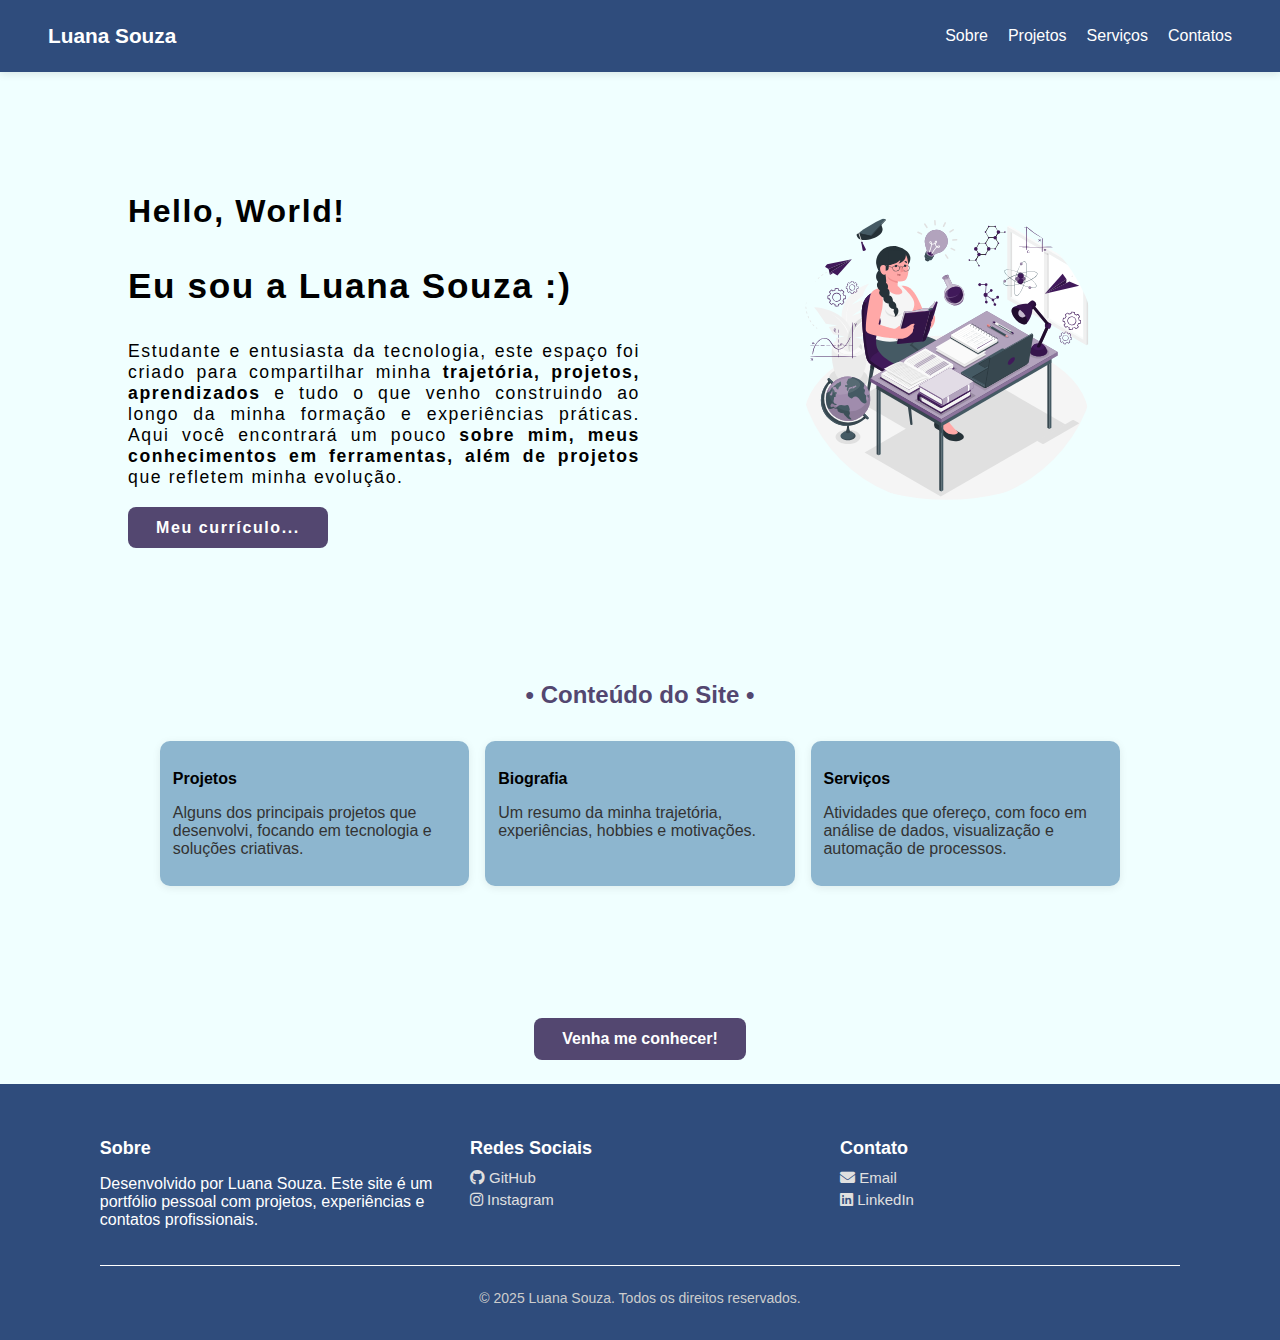
<file: atv1/pages/index.html>
<!DOCTYPE html>
<html lang="pt-br">

<head>
    <meta charset="UTF-8">
    <meta name="viewport" content="width=device-width, initial-scale=1.0">
    <link rel="stylesheet" href="css/style.css">
    <link rel="stylesheet" href="css/index.css">
    <link rel="stylesheet" href="https://cdnjs.cloudflare.com/ajax/libs/font-awesome/6.5.0/css/all.min.css">
    <title>Index</title>
</head>

<body>
    <header>
        <nav class="navbar">
            <div class="navbar_container">
                <a href="index.html" id="titulo_navbar"> Luana Souza </a>
                <div id="itens_navbar">
                    <a href="sobre.html" class="item_navbar">Sobre</a>
                    <a href="portfolio.html" class="item_navbar">Projetos</a>
                    <a href="servicos.html" class="item_navbar">Serviços</a>
                    <a href="contato.html" class="item_navbar">Contatos</a>
                </div>
            </div>
        </nav>
    </header>

    <div class="container-perfil">
        <div class="container-sobre">
            <h1>Hello, World!</h1>
            <p class="title-name"> Eu sou a Luana Souza :) </p>
            <p class="about-text"> Estudante e entusiasta da tecnologia, este espaço foi criado para compartilhar minha
                <strong>trajetória, projetos, aprendizados </strong> e tudo o que venho construindo ao longo da minha
                formação
                e experiências práticas. Aqui você encontrará um pouco <strong> sobre mim, meus conhecimentos em
                    ferramentas,
                    além de projetos </strong> que refletem minha evolução.
                <br><br>
            </p>
            <a class="botao-download" href="../img/pdf/Currículo Luana.pdf" download target="_blank"> Meu
                currículo...</a>
        </div>
        <div class="container-foto">
            <img src="../img/svg/Learning-amico.svg" alt="img" />
        </div>
    </div>

    <div class="portfolio-wrapper">
        <h2 class="titulo-conteudo-site">• Conteúdo do Site •</h2>
        <div class="portfolio">
            <div class="card">
                <h3>Projetos</h3>
                <p>Alguns dos principais projetos que desenvolvi, focando em tecnologia e soluções criativas.</p>
            </div>
            <div class="card">
                <h3>Biografia</h3>
                <p>Um resumo da minha trajetória, experiências, hobbies e motivações.</p>
            </div>
            <div class="card">
                <h3>Serviços</h3>
                <p>Atividades que ofereço, com foco em análise de dados, visualização e automação de processos.</p>
            </div>
        </div>
    </div>

    <div class="button-wrapper">
        <a class="botao-download" href="sobre.html" target="_blank">
            Venha me conhecer!
        </a>
    </div>

</body>

<footer class="footer">
    <div class="footer_container">
        <div class="footer_top">
            <div class="footer_section">
                <h4>Sobre</h4>
                <p>Desenvolvido por Luana Souza. Este site é um portfólio pessoal com projetos, experiências e
                    contatos profissionais.</p>
            </div>

            <div class="footer_section">
                <h4>Redes Sociais</h4>
                <a href="https://github.com/luanaapms" class="item_footer" target="_blank">
                    <i class="fab fa-github"></i> GitHub
                </a>
                <a href="https://www.instagram.com/luanaapms/" class="item_footer" target="_blank">
                    <i class="fab fa-instagram"></i> Instagram
                </a>
            </div>
            <div class="footer_section">
                <h4>Contato</h4>
                <a href="mailto:luanamsouza0505@gmail.com" class="item_footer">
                    <i class="fas fa-envelope"></i> Email
                </a>
                <a href="https://www.linkedin.com/in/luana-moraes-souza/" class="item_footer" target="_blank">
                    <i class="fab fa-linkedin"></i> LinkedIn
                </a>
            </div>
        </div>
        <div class="footer_bottom">
            <p>&copy; 2025 Luana Souza. Todos os direitos reservados.</p>
        </div>
    </div>
</footer>

</html>
</file>
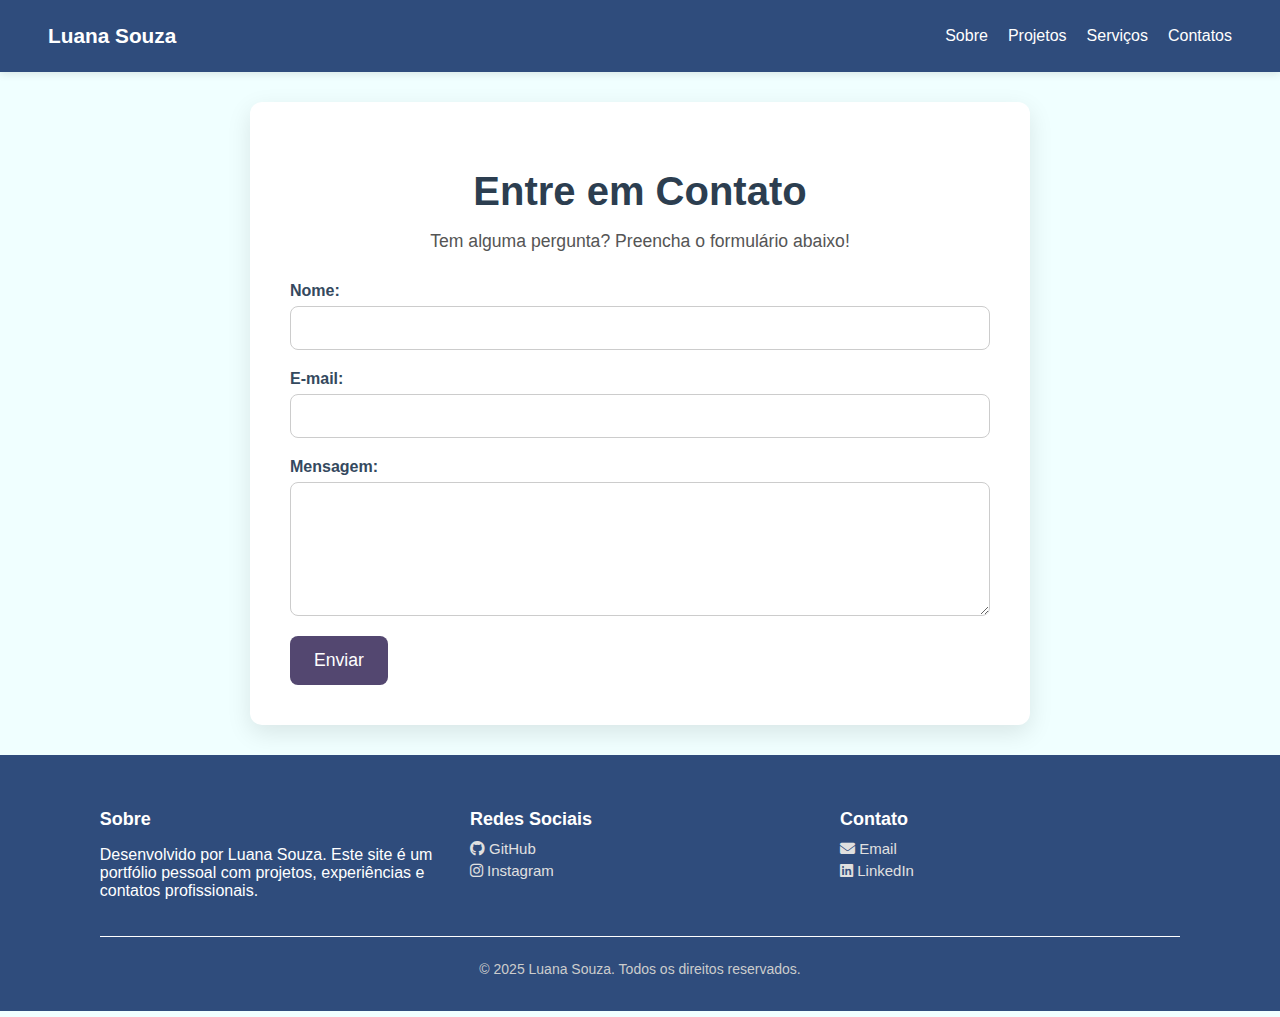
<file: atv1/pages/contato.html>
<!DOCTYPE html>
<html lang="en">

<head>
    <meta charset="UTF-8">
    <meta name="viewport" content="width=device-width, initial-scale=1.0">
    <link rel="stylesheet" href="css/style.css">
    <link rel="stylesheet" href="css/contato.css">
    <link rel="stylesheet" href="https://cdnjs.cloudflare.com/ajax/libs/font-awesome/6.5.0/css/all.min.css">

    <title>Contato</title>
</head>

<body>
    <header>
        <nav class="navbar">
            <div class="navbar_container">
                <a href="index.html" id="titulo_navbar"> Luana Souza </a>
                <div id="itens_navbar">
                    <a href="sobre.html" class="item_navbar">Sobre</a>
                    <a href="portfolio.html" class="item_navbar">Projetos</a>
                    <a href="servicos.html" class="item_navbar">Serviços</a>
                    <a href="contato.html" class="item_navbar">Contatos</a>
                </div>
            </div>
        </nav>
    </header>

    <div class="main-content">
        <div class="container">
            <h1>Entre em Contato</h1>
            <p class="text-title">Tem alguma pergunta? Preencha o formulário abaixo!</p>
            <form class="contact-form" action="#" method="POST">
                <div class="form-group">
                    <label for="nome">Nome:</label>
                    <input type="text" id="nome" name="nome" required>
                </div>
                <div class="form-group">
                    <label for="email">E-mail:</label>
                    <input type="email" id="email" name="email" required>
                </div>
                <div class="form-group">
                    <label for="mensagem">Mensagem:</label>
                    <textarea id="mensagem" name="mensagem" rows="6" required></textarea>
                </div>
                <div class="form-group">
                    <button type="reset">Enviar</button>
                </div>
            </form>
        </div>
        </main>
</body>
        <footer class="footer">
            <div class="footer_container">
                <div class="footer_top">
                    <div class="footer_section">
                        <h4>Sobre</h4>
                        <p>Desenvolvido por Luana Souza. Este site é um portfólio pessoal com projetos, experiências
                            e
                            contatos profissionais.</p>
                    </div>

                    <div class="footer_section">
                        <h4>Redes Sociais</h4>
                        <a href="https://github.com/luanaapms" class="item_footer" target="_blank">
                            <i class="fab fa-github"></i> GitHub
                        </a>
                        <a href="https://www.instagram.com/luanaapms/" class="item_footer" target="_blank">
                            <i class="fab fa-instagram"></i> Instagram
                        </a>
                    </div>
                    <div class="footer_section">
                        <h4>Contato</h4>
                        <a href="mailto:luanamsouza0505@gmail.com" class="item_footer">
                            <i class="fas fa-envelope"></i> Email
                        </a>
                        <a href="https://www.linkedin.com/in/luana-moraes-souza/" class="item_footer" target="_blank">
                            <i class="fab fa-linkedin"></i> LinkedIn
                        </a>
                    </div>
                </div>

                <div class="footer_bottom">
                    <p>&copy; 2025 Luana Souza. Todos os direitos reservados.</p>
                </div>
            </div>
        </footer>
</html>
</file>
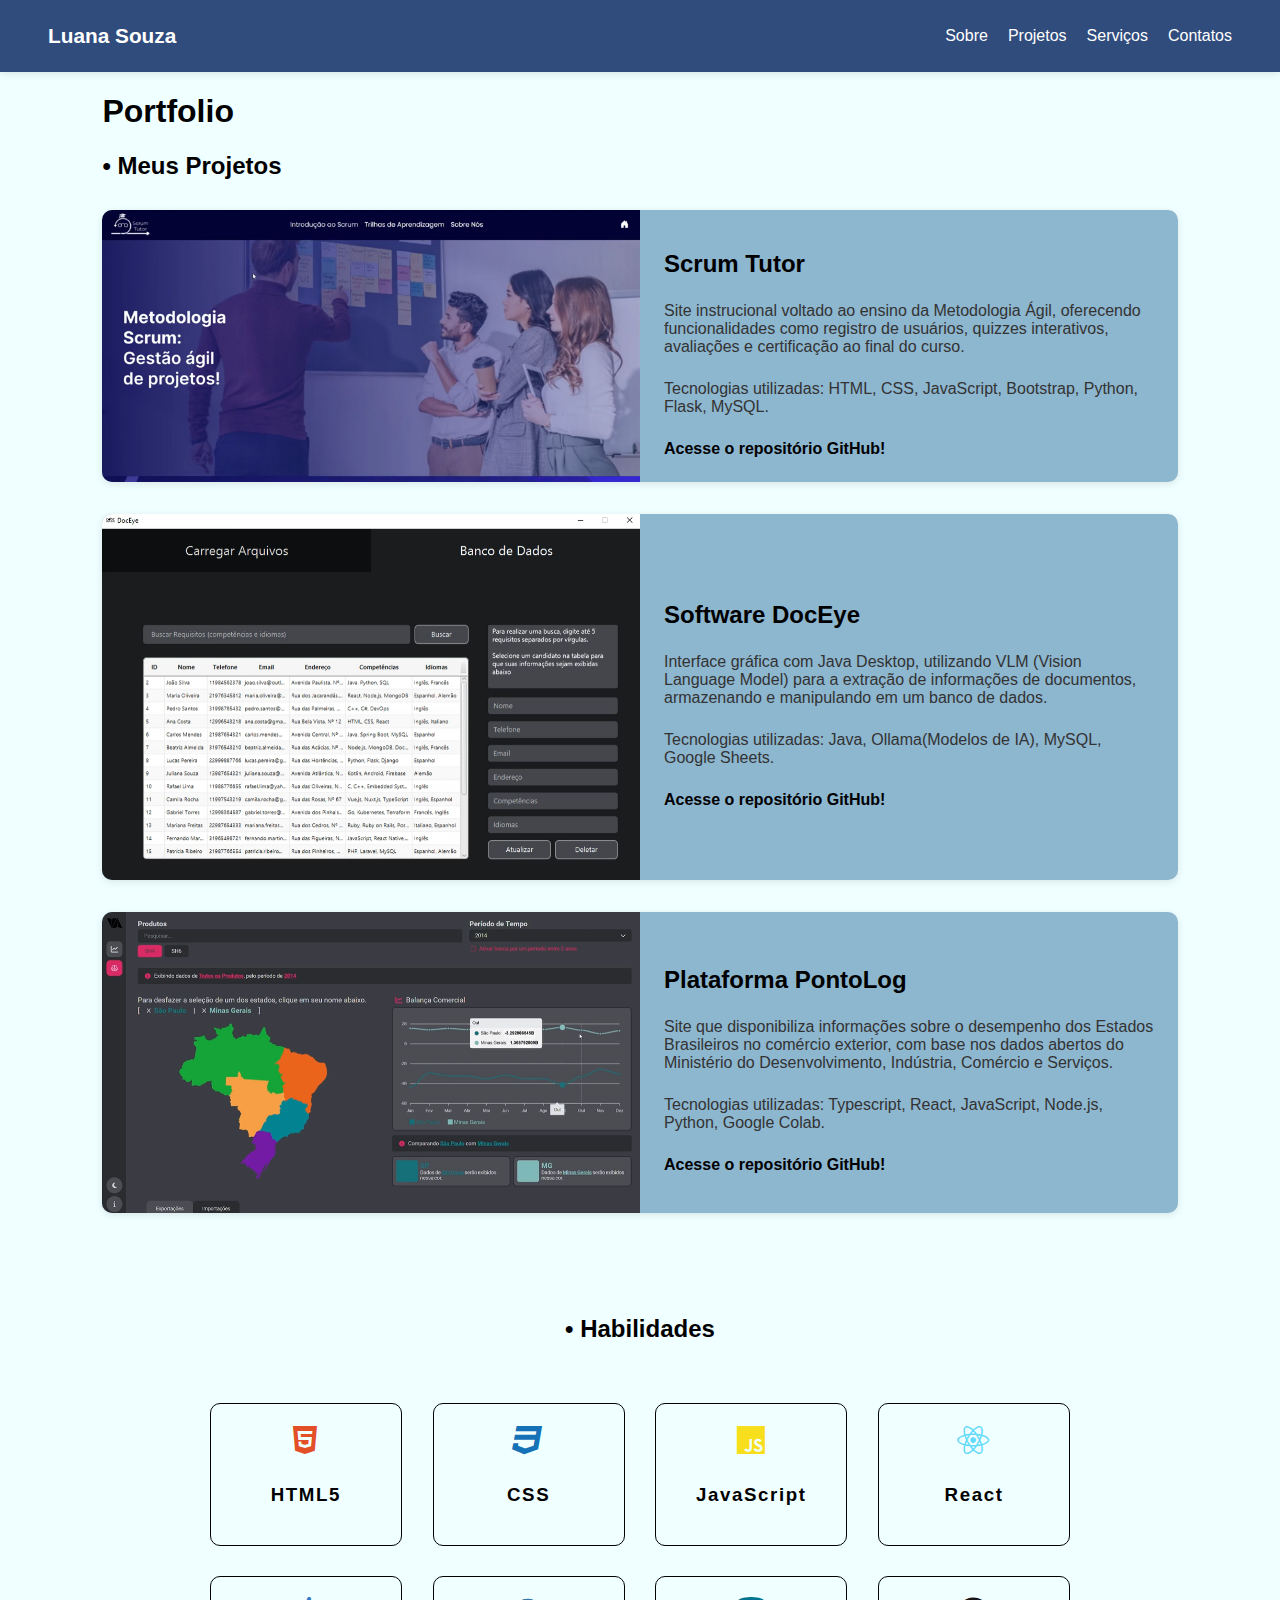
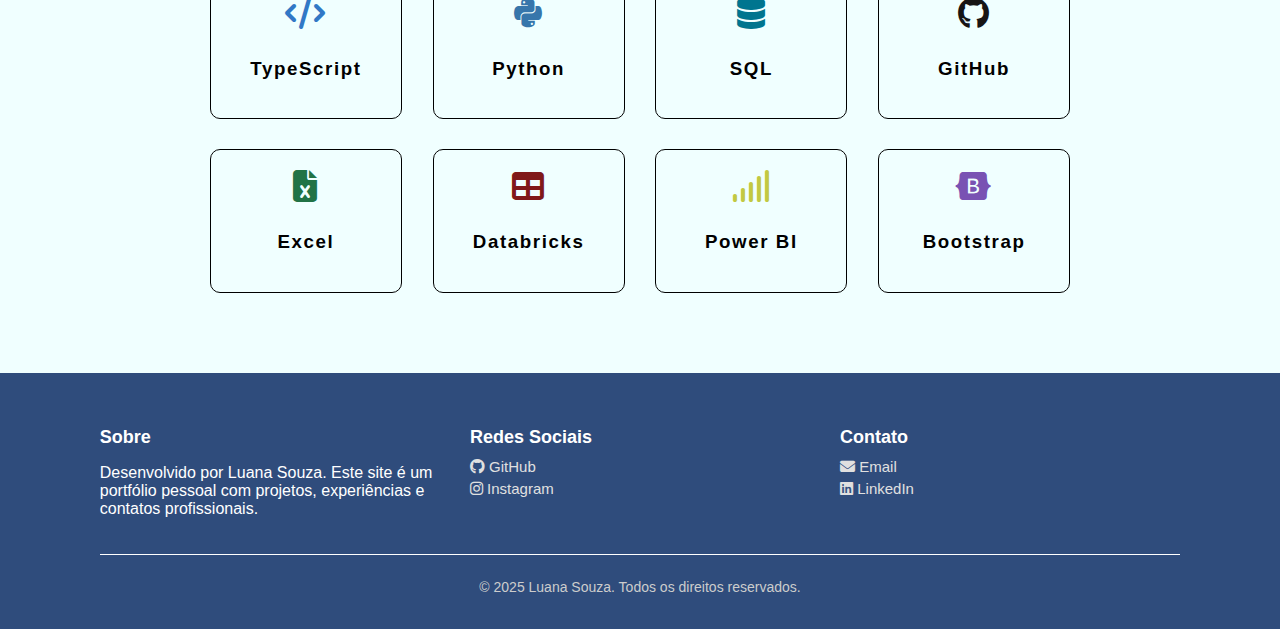
<file: atv1/pages/portfolio.html>
<!DOCTYPE html>
<html lang="en">

<head>
    <meta charset="UTF-8">
    <meta name="viewport" content="width=device-width, initial-scale=1.0">
    <link rel="stylesheet" href="css/style.css">
    <link rel="stylesheet" href="css/portifolio.css">
    <link rel="stylesheet" href="https://cdnjs.cloudflare.com/ajax/libs/font-awesome/6.5.0/css/all.min.css">
    <title>Portfolio</title>
</head>

<body>
    <header>
        <nav class="navbar">
            <div class="navbar_container">
                <a href="index.html" id="titulo_navbar"> Luana Souza </a>
                <div id="itens_navbar">
                    <a href="sobre.html" class="item_navbar">Sobre</a>
                    <a href="portfolio.html" class="item_navbar">Projetos</a>
                    <a href="servicos.html" class="item_navbar">Serviços</a>
                    <a href="contato.html" class="item_navbar">Contatos</a>
                </div>
            </div>
        </nav>
    </header>

    <main class="main-content">
        <div class="container">
            <h1>Portfolio</h1>
            <div class="portfolio-header">
                <h2>• Meus Projetos</h2>
            </div>
            <div class="main-card">
                <div class="project-card">
                    <img src="../img/scrum.png" alt="SITE SCRUM" class="project-img">
                    <div class="project-content">
                        <h1>Scrum Tutor</h1>
                        <h3>Site instrucional voltado ao ensino da Metodologia Ágil, oferecendo funcionalidades como
                            registro de
                            usuários, quizzes interativos, avaliações e certificação ao final do curso.</h3>
                        <h3>Tecnologias utilizadas: HTML, CSS, JavaScript, Bootstrap, Python, Flask, MySQL.</h3>
                        <a href="https://github.com/CodeDontBlow/Scrum-Tutor.git" target="_blank"
                            class="github-card">Acesse o
                            repositório GitHub!</a>
                    </div>
                </div>

                <div class="project-card">
                    <img src="../img/doceye.png" alt="SOFTWARE DOC" class="project-img">
                    <div class="project-content">
                        <h1>Software DocEye</h1>
                        <h3>Interface gráfica com Java Desktop, utilizando VLM (Vision Language Model) para a extração
                            de
                            informações de documentos, armazenando e manipulando em um banco de dados.</h3>
                        <h3>Tecnologias utilizadas: Java, Ollama(Modelos de IA), MySQL, Google Sheets.</h3>
                        <a href="https://github.com/CodeDontBlow/DocEye.git" target="_blank" class="github-card">Acesse
                            o
                            repositório GitHub!</a>
                    </div>
                </div>

                <div class="project-card">
                    <img src="../img/pontolog.png" alt="PLATAFORMA LOG" class="project-img">
                    <div class="project-content">
                        <h1>Plataforma PontoLog</h1>
                        <h3>Site que disponibiliza informações sobre o desempenho dos Estados Brasileiros no comércio
                            exterior,
                            com base nos dados abertos do Ministério do Desenvolvimento, Indústria, Comércio e Serviços.
                        </h3>
                        <h3>Tecnologias utilizadas: Typescript, React, JavaScript, Node.js, Python, Google Colab.</h3>
                        <a href="https://github.com/CodeDontBlow/PontoLog.git" target="_blank"
                            class="github-card">Acesse o
                            repositório GitHub!</a>
                    </div>
                </div>
            </div>

            <div class="skills-section">
                <div class="portfolio-header">
                    <h2>• Habilidades</h2>
                </div>
                <div class="skills-container">
                    <div class="skill-item">
                        <div class="icon-wrapper">
                            <i class="fa-brands fa-html5 fa-2x" style="color: #e34f26;"></i>
                        </div>
                        <h3>HTML5</h3>
                    </div>
                    <div class="skill-item">
                        <div class="icon-wrapper">
                            <i class="fa-brands fa-css3 fa-2x" style="color: #1572b6;"></i>
                        </div>
                        <h3>CSS</h3>
                    </div>
                    <div class="skill-item">
                        <div class="icon-wrapper">
                            <i class="fa-brands fa-js fa-2x" style="color: #f7df1e;"></i>
                        </div>
                        <h3>JavaScript</h3>
                    </div>
                    <div class="skill-item">
                        <div class="icon-wrapper">
                            <i class="fa-brands fa-react fa-2x" style="color: #61dafb;"></i>
                        </div>
                        <h3>React</h3>
                    </div>
                    <div class="skill-item">
                        <div class="icon-wrapper">
                            <i class="fa-solid fa-code fa-2x" style="color: #3178c6;"></i>
                        </div>
                        <h3>TypeScript</h3>
                    </div>
                    <div class="skill-item">
                        <div class="icon-wrapper">
                            <i class="fa-brands fa-python fa-2x" style="color: #3776ab;"></i>
                        </div>
                        <h3>Python</h3>
                    </div>
                    <div class="skill-item">
                        <div class="icon-wrapper">
                            <i class="fa-solid fa-database fa-2x" style="color: #00758f;"></i>
                        </div>
                        <h3>SQL</h3>
                    </div>
                    <div class="skill-item">
                        <div class="icon-wrapper">
                            <i class="fa-brands fa-github fa-2x" style="color: #171515;"></i>
                        </div>
                        <h3>GitHub</h3>
                    </div>
                    <div class="skill-item">
                        <div class="icon-wrapper">
                            <i class="fa-solid fa-file-excel fa-2x" style="color: #217346;"></i>
                        </div>
                        <h3>Excel</h3>
                    </div>
                    <div class="skill-item">
                        <div class="icon-wrapper">
                            <i class="fa fa-table fa-2x" style="color: #801919;"></i>
                        </div>
                        <h3>Databricks</h3>
                    </div>
                    <div class="skill-item">
                        <div class="icon-wrapper">
                            <i class="fa fa-signal fa-2x" style="color: #c2c942;"></i>
                        </div>
                        <h3>Power BI</h3>
                    </div>
                    <div class="skill-item">
                        <div class="icon-wrapper">
                            <i class="fa-brands fa-bootstrap fa-2x" style="color: #7952b3;"></i>
                        </div>
                        <h3>Bootstrap</h3>
                    </div>
                </div>
            </div>
        </div>
    </main>
</body>
    <footer class="footer">
        <div class="footer_container">
            <div class="footer_top">
                <div class="footer_section">
                    <h4>Sobre</h4>
                    <p>Desenvolvido por Luana Souza. Este site é um portfólio pessoal com projetos, experiências
                        e
                        contatos profissionais.</p>
                </div>

                <div class="footer_section">
                    <h4>Redes Sociais</h4>
                    <a href="https://github.com/luanaapms" class="item_footer" target="_blank">
                        <i class="fab fa-github"></i> GitHub
                    </a>
                    <a href="https://www.instagram.com/luanaapms/" class="item_footer" target="_blank">
                        <i class="fab fa-instagram"></i> Instagram
                    </a>
                </div>
                <div class="footer_section">
                    <h4>Contato</h4>
                    <a href="mailto:luanamsouza0505@gmail.com" class="item_footer">
                        <i class="fas fa-envelope"></i> Email
                    </a>
                    <a href="https://www.linkedin.com/in/luana-moraes-souza/" class="item_footer" target="_blank">
                        <i class="fab fa-linkedin"></i> LinkedIn
                    </a>
                </div>
            </div>

            <div class="footer_bottom">
                <p>&copy; 2025 Luana Souza. Todos os direitos reservados.</p>
            </div>
        </div>
    </footer>
</html>
</file>
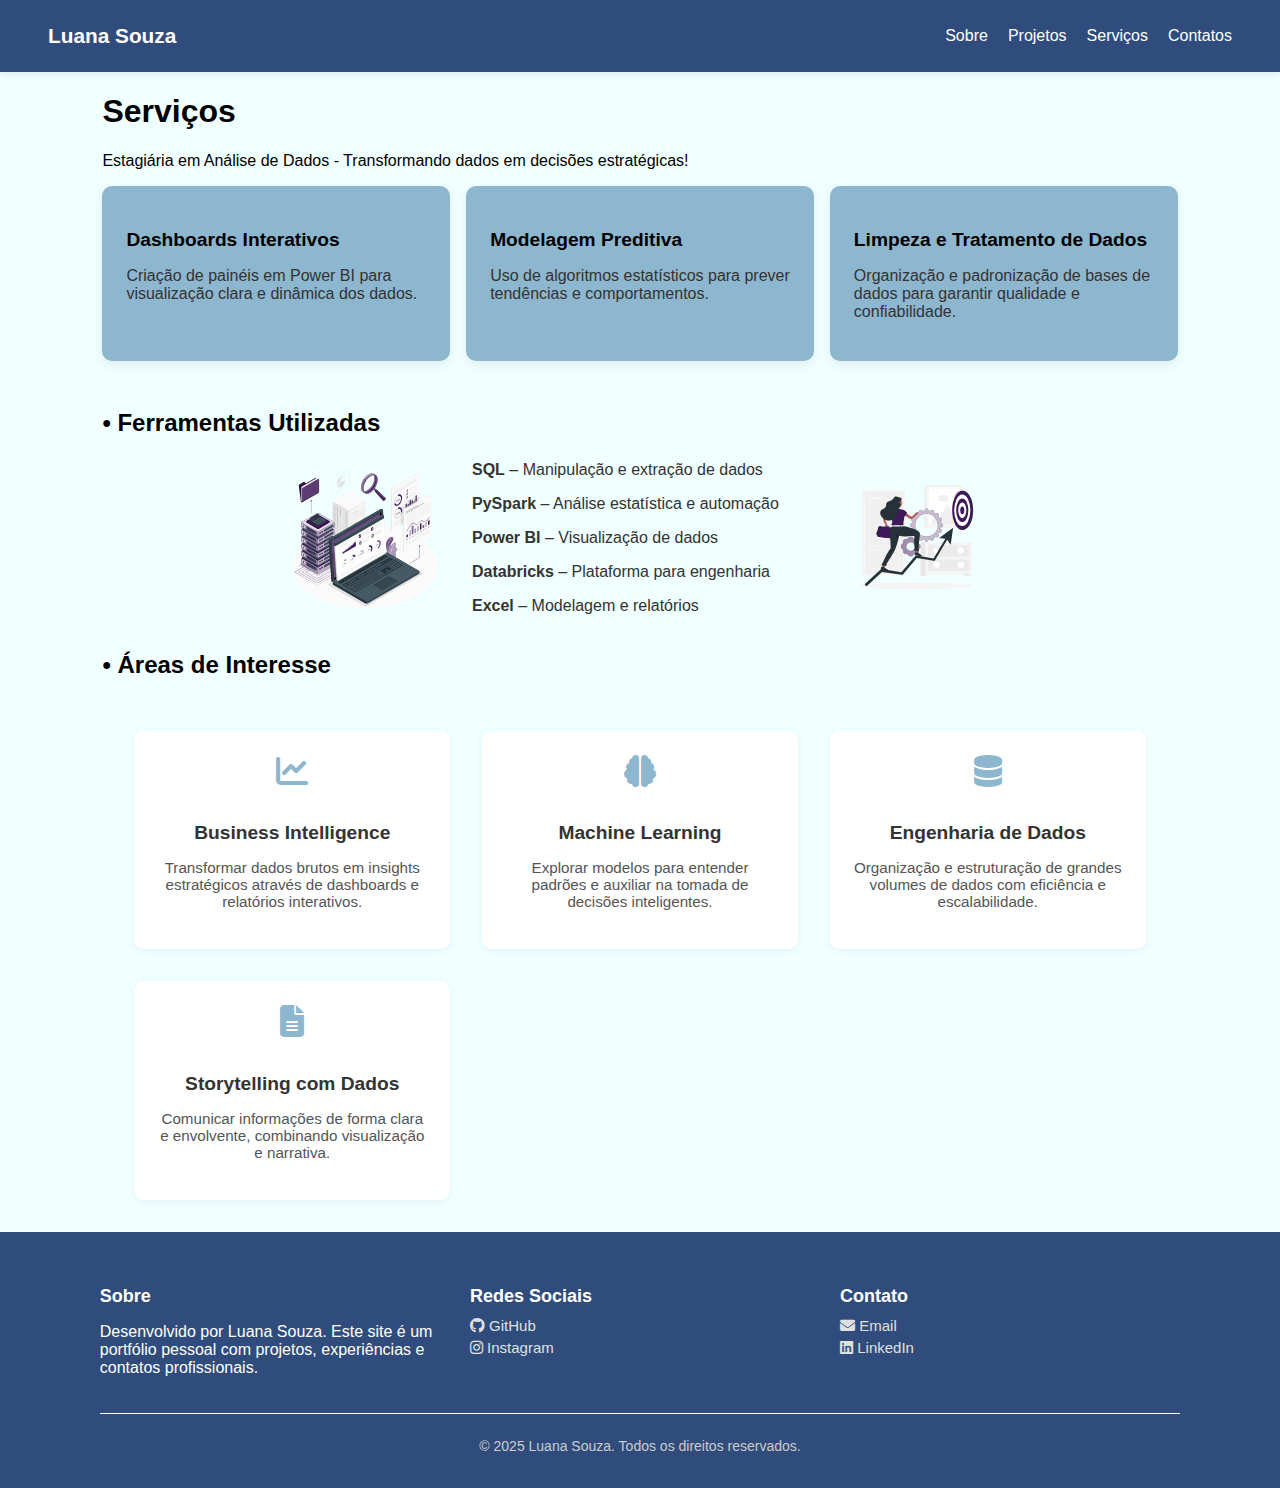
<file: atv1/pages/servicos.html>
<!DOCTYPE html>
<html lang="en">

<head>
    <meta charset="UTF-8">
    <meta name="viewport" content="width=device-width, initial-scale=1.0">
    <link rel="stylesheet" href="css/style.css">
    <link rel="stylesheet" href="css/servicos.css">
    <link rel="stylesheet" href="https://cdnjs.cloudflare.com/ajax/libs/font-awesome/6.5.0/css/all.min.css">
    <title>Serviços</title>
</head>

<body>
    <header>
        <nav class="navbar">
            <div class="navbar_container">
                <a href="index.html" id="titulo_navbar"> Luana Souza </a>
                <div id="itens_navbar">
                    <a href="sobre.html" class="item_navbar">Sobre</a>
                    <a href="portfolio.html" class="item_navbar">Projetos</a>
                    <a href="servicos.html" class="item_navbar">Serviços</a>
                    <a href="contato.html" class="item_navbar">Contatos</a>
                </div>
            </div>
        </nav>
    </header>

    <main class="main-content">
        <div class="container">
            <h1>Serviços</h1>
            <p>Estagiária em Análise de Dados - Transformando dados em decisões estratégicas!</p>

            <div class="servicos">
                <div class="card">
                    <h3>Dashboards Interativos</h3>
                    <p>Criação de painéis em Power BI para visualização clara e dinâmica dos
                        dados.</p>
                </div>
                <div class="card">
                    <h3>Modelagem Preditiva</h3>
                    <p>Uso de algoritmos estatísticos para prever tendências e comportamentos.</p>
                </div>
                <div class="card">
                    <h3>Limpeza e Tratamento de Dados</h3>
                    <p>Organização e padronização de bases de dados para garantir qualidade e confiabilidade.</p>
                </div>
            </div>

            <h2>• Ferramentas Utilizadas</h2>
            <div class="ferramentas-container">
                <div class="imagem-esquerda">
                    <img src="../img/svg/Data extraction-amico.svg" alt="Imagem Esquerda" />
                </div>

                <div class="texto-centro">
                    <ul class="lista-ferramentas">
                        <li><strong>SQL</strong> – Manipulação e extração de dados</li>
                        <li><strong>PySpark</strong> – Análise estatística e automação</li>
                        <li><strong>Power BI</strong> – Visualização de dados</li>
                        <li><strong>Databricks</strong> – Plataforma para engenharia</li>
                        <li><strong>Excel</strong> – Modelagem e relatórios</li>
                    </ul>
                </div>

                <div class="imagem-direita">
                    <img src="../img/svg/In progress-rafiki.svg" alt="Imagem Direita" />
                </div>
            </div>

            <h2>• Áreas de Interesse</h2>
            <div class="interesses">
                <div class="interesse-lista">
                    <div class="interesse-item">
                        <i class="fas fa-chart-line"></i>
                        <h3>Business Intelligence</h3>
                        <p>Transformar dados brutos em insights estratégicos através de dashboards e relatórios
                            interativos.</p>
                    </div>
                    <div class="interesse-item">
                        <i class="fas fa-brain"></i>
                        <h3>Machine Learning</h3>
                        <p>Explorar modelos para entender padrões e auxiliar na tomada de decisões
                            inteligentes.</p>
                    </div>
                    <div class="interesse-item">
                        <i class="fas fa-database"></i>
                        <h3>Engenharia de Dados</h3>
                        <p>Organização e estruturação de grandes volumes de dados com eficiência e escalabilidade.</p>
                    </div>
                    <div class="interesse-item">
                        <i class="fas fa-file-alt"></i>
                        <h3>Storytelling com Dados</h3>
                        <p>Comunicar informações de forma clara e envolvente, combinando visualização e narrativa.</p>
                    </div>
                </div>
            </div>
        </div>


    </main>
</body>

<footer class="footer">
    <div class="footer_container">
        <div class="footer_top">
            <div class="footer_section">
                <h4>Sobre</h4>
                <p>Desenvolvido por Luana Souza. Este site é um portfólio pessoal com projetos, experiências e
                    contatos profissionais.</p>
            </div>

            <div class="footer_section">
                <h4>Redes Sociais</h4>
                <a href="https://github.com/luanaapms" class="item_footer" target="_blank">
                    <i class="fab fa-github"></i> GitHub
                </a>
                <a href="https://www.instagram.com/luanaapms/" class="item_footer" target="_blank">
                    <i class="fab fa-instagram"></i> Instagram
                </a>
            </div>
            <div class="footer_section">
                <h4>Contato</h4>
                <a href="mailto:luanamsouza0505@gmail.com" class="item_footer">
                    <i class="fas fa-envelope"></i> Email
                </a>
                <a href="https://www.linkedin.com/in/luana-moraes-souza/" class="item_footer" target="_blank">
                    <i class="fab fa-linkedin"></i> LinkedIn
                </a>
            </div>
        </div>
        <div class="footer_bottom">
            <p>&copy; 2025 Luana Souza. Todos os direitos reservados.</p>
        </div>
    </div>
</footer>

</html>
</file>
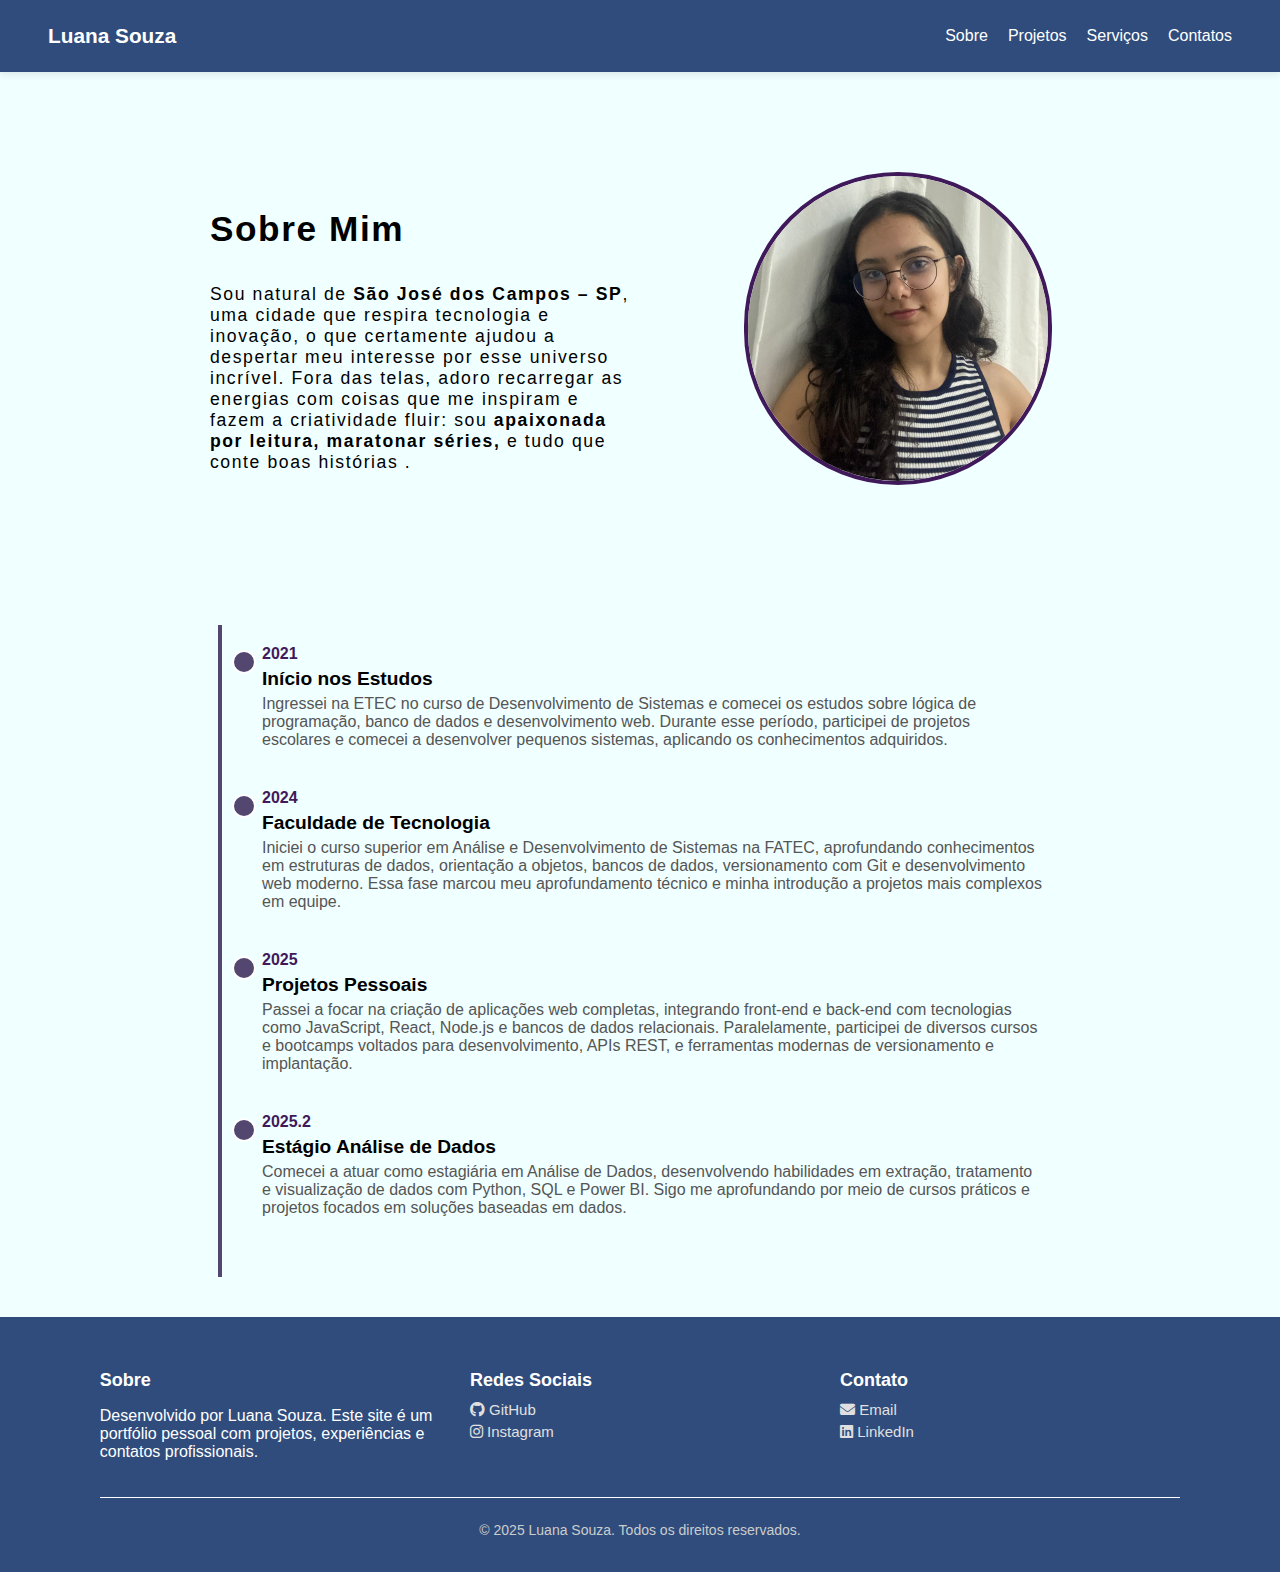
<file: atv1/pages/sobre.html>
<!DOCTYPE html>
<html lang="en">

<head>
    <meta charset="UTF-8">
    <meta name="viewport" content="width=device-width, initial-scale=1.0">
    <link rel="stylesheet" href="css/style.css">
    <link rel="stylesheet" href="css/sobre.css">
    <link rel="stylesheet" href="https://cdnjs.cloudflare.com/ajax/libs/font-awesome/6.5.0/css/all.min.css">
    <title>Sobre</title>
</head>

<body>
    <header>
        <nav class="navbar">
            <div class="navbar_container">
                <a href="index.html" id="titulo_navbar"> Luana Souza </a>
                <div id="itens_navbar">
                    <a href="sobre.html" class="item_navbar">Sobre</a>
                    <a href="portfolio.html" class="item_navbar">Projetos</a>
                    <a href="servicos.html" class="item_navbar">Serviços</a>
                    <a href="contato.html" class="item_navbar">Contatos</a>
                </div>
            </div>
        </nav>
    </header>

    <main class="main-content">
        <div class="container-perfil">
            <div class="container-sobremim">
                <p class="title-name"> Sobre Mim</p>
                <p class="about-text">Sou natural de <strong>São José dos Campos – SP</strong>, uma cidade que respira
                    tecnologia e
                    inovação, o que certamente ajudou a despertar meu interesse por esse universo incrível.
                    Fora das telas, adoro recarregar as energias com coisas que me inspiram e fazem a criatividade
                    fluir: sou <strong>apaixonada por leitura, maratonar séries, </strong> e tudo que conte boas
                    histórias .
                </p>
            </div>
            <div class="container-foto">
                <img src="../img/fotoPerfil.jpeg" alt="img" />
            </div>
        </div>
        <div class="timeline">
            <div class="timeline-event">
                <div class="timeline-date">2021</div>
                <div class="timeline-content">
                    <h3>Início nos Estudos</h3>
                    <p>Ingressei na ETEC no curso de Desenvolvimento de Sistemas e comecei os estudos sobre
                        lógica
                        de
                        programação, banco de dados e desenvolvimento web. Durante esse período, participei de
                        projetos escolares e comecei a desenvolver pequenos sistemas, aplicando os conhecimentos
                        adquiridos.</p>
                </div>
            </div>

            <div class="timeline-event">
                <div class="timeline-date">2024</div>
                <div class="timeline-content">
                    <h3>Faculdade de Tecnologia</h3>
                    <p>Iniciei o curso superior em Análise e Desenvolvimento de Sistemas na FATEC, aprofundando
                        conhecimentos em estruturas de dados, orientação a objetos, bancos de dados,
                        versionamento com Git e desenvolvimento web moderno. Essa fase marcou meu aprofundamento
                        técnico e minha introdução a
                        projetos mais complexos em equipe.
                    </p>
                </div>
            </div>

            <div class="timeline-event">
                <div class="timeline-date">2025</div>
                <div class="timeline-content">
                    <h3>Projetos Pessoais</h3>
                    <p>
                        Passei a focar na criação de aplicações web completas, integrando front-end e back-end
                        com
                        tecnologias como JavaScript, React, Node.js e bancos de dados relacionais.
                        Paralelamente, participei de diversos cursos e bootcamps voltados para desenvolvimento,
                        APIs REST, e ferramentas modernas de versionamento e implantação.</p>
                </div>
            </div>

            <div class="timeline-event">
                <div class="timeline-date">2025.2</div>
                <div class="timeline-content">
                    <h3>Estágio Análise de Dados</h3>
                    <p> Comecei a atuar como estagiária em Análise de Dados, desenvolvendo habilidades em
                        extração, tratamento e visualização de dados com Python, SQL e Power BI.
                        Sigo me aprofundando por meio de cursos práticos e projetos focados
                        em soluções baseadas em dados.
                    </p>
                </div>
            </div>
        </div>
        </div>
        </div>
        </div>
    </main>
</body>

    <footer class="footer">
        <div class="footer_container">
            <div class="footer_top">
                <div class="footer_section">
                    <h4>Sobre</h4>
                    <p>Desenvolvido por Luana Souza. Este site é um portfólio pessoal com projetos, experiências
                        e
                        contatos profissionais.</p>
                </div>

                <div class="footer_section">
                    <h4>Redes Sociais</h4>
                    <a href="https://github.com/luanaapms" class="item_footer" target="_blank">
                        <i class="fab fa-github"></i> GitHub
                    </a>
                    <a href="https://www.instagram.com/luanaapms/" class="item_footer" target="_blank">
                        <i class="fab fa-instagram"></i> Instagram
                    </a>
                </div>
                <div class="footer_section">
                    <h4>Contato</h4>
                    <a href="mailto:luanamsouza0505@gmail.com" class="item_footer">
                        <i class="fas fa-envelope"></i> Email
                    </a>
                    <a href="https://www.linkedin.com/in/luana-moraes-souza/" class="item_footer" target="_blank">
                        <i class="fab fa-linkedin"></i> LinkedIn
                    </a>
                </div>
            </div>

            <div class="footer_bottom">
                <p>&copy; 2025 Luana Souza. Todos os direitos reservados.</p>
            </div>
        </div>
    </footer>
</html>
</file>
<file: atv1/pages/css/style.css>
/* Style Geral */
body{
    margin: 0;
    padding: 0;
    box-sizing: border-box;
    font-family: 'Segoe UI', sans-serif;
    background-color: azure;
  
}

main {
  flex: 1;
  padding: 0 8%;
}

/* NavBar */
.navbar {
    display: flex;
    flex-direction: row;
    align-items: center;
    background-color: #2f4c7c; 
    padding: 1.5rem 3rem;
    box-shadow: 0 2px 8px rgba(0, 0, 0, 0.1);
    
}

.navbar_container{
    justify-content: space-between;
    display: flex;
    align-items: center;
    width: 100%;
}

#titulo_navbar{
    text-decoration: none;
    font-size: 130%;
    color: rgb(255, 255, 255);
    font-weight: 600;
    cursor: default;
  }

.item_navbar{
    text-decoration: none;
    color: rgb(255, 255, 255);
    transition: all 0.2s ease;
  }

.item_navbar:hover {
    text-decoration: underline;
  }

#itens_navbar{
    display: flex;
    gap: 20px;
    justify-content: right;
}

/* Footer */
.footer {
    display: flex;  
    bottom: 0; 
    width: 100%;
    background-color: #2f4c7c;
    color: #ffffff;
    padding: 30px 0 20px;
    font-family: 'Segoe UI', sans-serif;
  }
  
.footer_container {
    max-width: 1200px;
    margin: 0 auto;
    padding: 0 20px;
  }
  
.footer_top {
    display: flex;
    flex-wrap: wrap;
    justify-content: space-between;
    gap: 30px;
    margin-bottom: 20px;
  }
  
.footer_section {
    flex: 1 1 250px;
  }
  
.footer_section h4 {
    margin-bottom: 10px;
    font-size: 18px;
    color: #ffffff;
  }
  
.item_footer {
    display: block;
    color: #e0e0e0;
    text-decoration: none;
    font-size: 15px;
    margin: 5px 0;
    transition: color 0.3s ease;
  }
  
.item_footer:hover {
    text-decoration: underline;
    color: #c2f0ff;
  }
  
.footer_bottom {
    text-align: center;
    font-size: 14px;
    color: #cccccc;
    border-top: 1px solid #ffffff;
    padding-top: 10px;
  }
</file>
<file: atv1/pages/css/index.css>
.container-perfil {
  display: flex;
  justify-content: space-between;
  flex-wrap: wrap;
  padding: 100px 10%;
  align-items: center;
  letter-spacing: 0.1rem;
}

.container-sobre {
  width: 50%;
}

.title-name {
  font-size: 2.2rem;
  font-weight: bold;
} 

.about-text {
  margin-bottom: 10px;
  margin-top: 10px;
  font-size: 1.1rem;
  text-align: justify;
}

.container-foto {
  width: 40%;
  display: flex;
  flex-direction: column;
  align-items: center;
}

.container-foto img {
  width: 100%;
  max-width: 300px;
  border-radius: 200px;
  object-fit: cover;
}

.botao-download {
  margin-top: 20px;
  padding: 12px 28px;
  background-color: #534770;
  color: white;
  text-decoration: none;
  border-radius: 8px;
  font-weight: bold;
  transition: background-color 0.3s;
}

.botao-download:hover {
  background-color: #40195a;
}

.button-wrapper {
  display: flex;
  justify-content: center;  
  margin-top: 1.5rem;    
  margin-bottom: 1.5rem;  
}


.portfolio-wrapper {
  max-width: 60rem;    
  margin: 0 auto;      
  padding: 1.5rem 2rem; 
}

.titulo-conteudo-site {
    text-align: center;

    color: #534770;
    margin-bottom: 2rem;
}

.portfolio {
    display: grid;
    grid-template-columns: repeat(auto-fit, minmax(260px, 1fr));
    gap: 1rem;
    margin-bottom: 4rem;
}

.card {
    background-color: #8db6cf;
    border-radius: 10px;
    max-width: 300px; 
    margin: 0 auto;
    padding: 0.8rem 0.8rem;
    box-shadow: 0 2px 8px rgba(0, 0, 0, 0.08);
    transition: transform 0.3s ease, box-shadow 0.3s ease;
}

.card:hover {
    transform: translateY(-5px);
    box-shadow: 0 6px 18px rgba(0, 0, 0, 0.15);
}

.card h3 {
    font-size: 1rem;
    color: rgb(0, 0, 0);
    margin-bottom: 0.75rem;
}

.card p {
    font-size: 1rem;
    color: #333;
    text-align: left;
}
</file>
<file: atv1/pages/css/contato.css>
.container {
    max-width: 700px;
    margin: 0 auto;
    margin-bottom: 30px;
    margin-top: 30px;
    background: #fff;
    padding: 40px;
    border-radius: 12px;
    box-shadow: 0 8px 24px rgba(0, 0, 0, 0.1);
}

h1 {
    font-size: 2.5rem;
    margin-bottom: 10px;
    color: #2c3e50;
    text-align: center;
}

.text-title {
    text-align: center;
    margin-bottom: 30px;
    color: #555;
    font-size: 1.1rem;
}

.icons-contact {
    display: flex;
    justify-content: center;
    gap: 20px;
    margin-bottom: 30px;
}

.icon-contact {
    font-size: 2rem;
    color: #2c3e50;
    transition: transform 0.2s, color 0.3s;
}

.icon-contact:hover {
    color: #40195a;
    transform: scale(1.2);
}


.contact-form {
    display: flex;
    flex-direction: column;
    gap: 20px;
}

.form-group {
    display: flex;
    flex-direction: column;
}

label {
    margin-bottom: 6px;
    font-weight: 600;
    color: #34495e;
}

input,
textarea {
    padding: 12px;
    border: 1px solid #ccc;
    border-radius: 8px;
    font-size: 1rem;
    transition: border-color 0.3s;
}

input:focus,
textarea:focus {
    border-color: #534770;;
    outline: none;
}

button {
    background-color: #534770;
    color: #fff;
    border: none;
    padding: 14px 24px;
    border-radius: 8px;
    font-size: 1.1rem;
    cursor: pointer;
    transition: background-color 0.3s;
    align-self: flex-start;
}

button:hover {
    background-color: #40195a;
}
</file>
<file: atv1/pages/css/portifolio.css>
.main-card {
    display: flex;
    flex-direction: column;
    gap: 2rem;
    max-width: 1200px;
    margin: 0 auto;
    padding-bottom: 2rem;
}

.portfolio-header {
  padding-bottom: 10px;
}

.project-card {
    display: flex;
    background: #8db6cf;
    border-radius: 10px;
    box-shadow: 0 2px 8px rgba(0,0,0,0.1);
    overflow: hidden;
    flex-direction: column;
}

.project-img {
    width: 100%;
    max-height: 200px;
    object-fit: cover;
}

.project-content {
    padding: 1.5rem;
    display: flex;
    flex-direction: column;
    justify-content: center;
}

.project-content h1 {
    font-size: 1.5rem;
    font-weight: bold;
    margin-bottom: 0.5rem;
}

.project-content h3 {
    font-size: 1rem;
    font-weight: normal;
    margin-bottom: 0.5rem;
    color: #333;
}

.github-card {
    display: inline-block;
    margin-top: 1rem;
    color: rgb(0, 0, 0);
    text-decoration: none;
    border-radius: 6px;
    font-weight: bold;
    transition: background-color 0.3s ease;
}

.skills-section { 
  padding: 50px 10%;
  display: flex;
  flex-direction: column;
  align-items: center;
}


.skills-container {
  display: flex;
  justify-content: space-between;
  flex-wrap: wrap;
  align-items: center;
  margin: 30px 0;
  gap: 30px;
  letter-spacing: 0.1rem;
}

.skill-item {
  display: flex;
  flex-direction: column;
  align-items: center;
  width: 150px;
  border: 1px solid;
  border-radius: 10px;
  padding: 20px;
  text-align: center;
  transition: transform 0.2s;
}

.skill-item:hover {
  transform: translateY(-5px);
}

.icon-wrapper {
  margin-bottom: 10px;
}

@media (min-width: 768px) {
    .project-card {
        flex-direction: row;
    }

    .project-img {
        width: 50%;
        max-height: 100%;
    }

    .project-content {
        width: 50%;
    }
}
</file>
<file: atv1/pages/css/servicos.css>
.servicos {
    display: grid;
    grid-template-columns: repeat(auto-fit, minmax(260px, 1fr));
    gap: 1rem;
    margin-bottom: 3rem;
}

.card {
    background-color: #8db6cf;
    border-radius: 10px;
    padding: 1.5rem;
    box-shadow: 0 4px 12px rgba(0, 0, 0, 0.08);
    transition: transform 0.3s ease, box-shadow 0.3s ease;
}

.card:hover {
    transform: translateY(-5px);
    box-shadow: 0 6px 18px rgba(0, 0, 0, 0.15);
}

.card h3 {
    font-size: 1.2rem;
    color: rgb(0, 0, 0);
    margin-bottom: 0.75rem;
}

.card p {
    font-size: 1rem;
    color: #333;
    text-align: left;
}

.ferramentas-container {
  display: flex;
  align-items: flex-start;
  justify-content: center;  
  gap: 2rem;                
  max-width: 700px; 
  margin: 1.5rem auto 0;
  padding: 0 1rem;
  flex-wrap: wrap;       
}

.imagem-esquerda, .imagem-direita {
  flex: 0 0 150px; 
  display: flex;
  justify-content: center;
  align-items: center;
}

.imagem-esquerda img, .imagem-direita img {
  max-width: 100%;
  height: auto;
  border-radius: 10px;
}

.texto-centro {
  flex: 1;        
  min-width: 250px;  
}

.lista-ferramentas {
  list-style-type: none;
  padding-left: 0;
  margin: 0;
  color: #333;
}

.lista-ferramentas li {
  margin-bottom: 1rem;
  font-size: 1rem;
}

.interesses {
  padding: 2rem;
  text-align: center;
}

.interesse-lista {
  display: grid;
  grid-template-columns: repeat(auto-fit, minmax(240px, 1fr));
  gap: 2rem;
  justify-content: center;
}

.interesse-item {
  background-color: #ffffff;
  padding: 1.5rem;
  border-radius: 10px;
  box-shadow: 0 2px 10px rgba(0, 0, 0, 0.05);
  transition: transform 0.3s ease;
}

.interesse-item:hover {
  transform: translateY(-5px);
}

.interesse-item i {
  font-size: 2rem;
  color: #8db6cf;
  margin-bottom: 1rem;
}

.interesses h2 {
  text-align: left;
  margin-bottom: 2rem;
  color: #222;
}

.interesse-item h3 {
  font-size: 1.2rem;
  margin-bottom: 0.5rem;
  color: #333;
}

.interesse-item p {
  font-size: 0.95rem;
  color: #555;
}

@media (max-width: 600px) {
  .ferramentas-container {
    flex-direction: column;
    align-items: center;
  }

  .imagem-esquerda, .imagem-direita {
    flex: 0 0 auto;
    max-width: 80%;      
    margin-bottom: 1rem;
  }

  .imagem-esquerda img, .imagem-direita img {
    max-width: 100%;     
  }

  .texto-centro {
    min-width: auto;
    width: 90%;          
    text-align: center;  
  }
}
</file>
<file: atv1/pages/css/sobre.css>
.container-perfil {
  display: flex;
  justify-content: space-between;
  flex-wrap: wrap;
  padding: 100px 10%;
  align-items: center;
  letter-spacing: 0.1rem;
}

.container-sobremim {
  width: 50%;
}

.title-name {
  font-size: 2.2rem;
  font-weight: bold;
} 

.about-text {
  margin-bottom: 10px;
  margin-top: 10px;
  font-size: 1.1rem;
}

.container-foto {
  width: 40%;
  display: flex;
  flex-direction: column;
  align-items: center;
  
}

.container-foto img {
  width: 100%;
  max-width: 300px;
  border-radius: 200px;
  object-fit: cover;
  border: 4px solid #40195a;
}


.timeline {
  max-width: 800px;
  margin: 40px auto;
  padding: 20px;
  position: relative;
  border-left: 4px solid #534770;;
}

.timeline-event {
  position: relative;
  margin-bottom: 40px;
  padding-left: 20px;
}

.timeline-event::before {
  content: '';
  position: absolute;
  left: -10px;
  top: 5px;
  width: 20px;
  height: 20px;
  background-color: #534770;;
  border-radius: 50%;
  border: 2px solid white;
}

.timeline-date {
  font-weight: bold;
  color: #40195a;
  margin-bottom: 5px;
}

.timeline-content h3 {
  margin: 0;
  font-size: 1.2em;
}

.timeline-content p {
  margin: 5px 0 0;
  color: #555;
}
</file>
